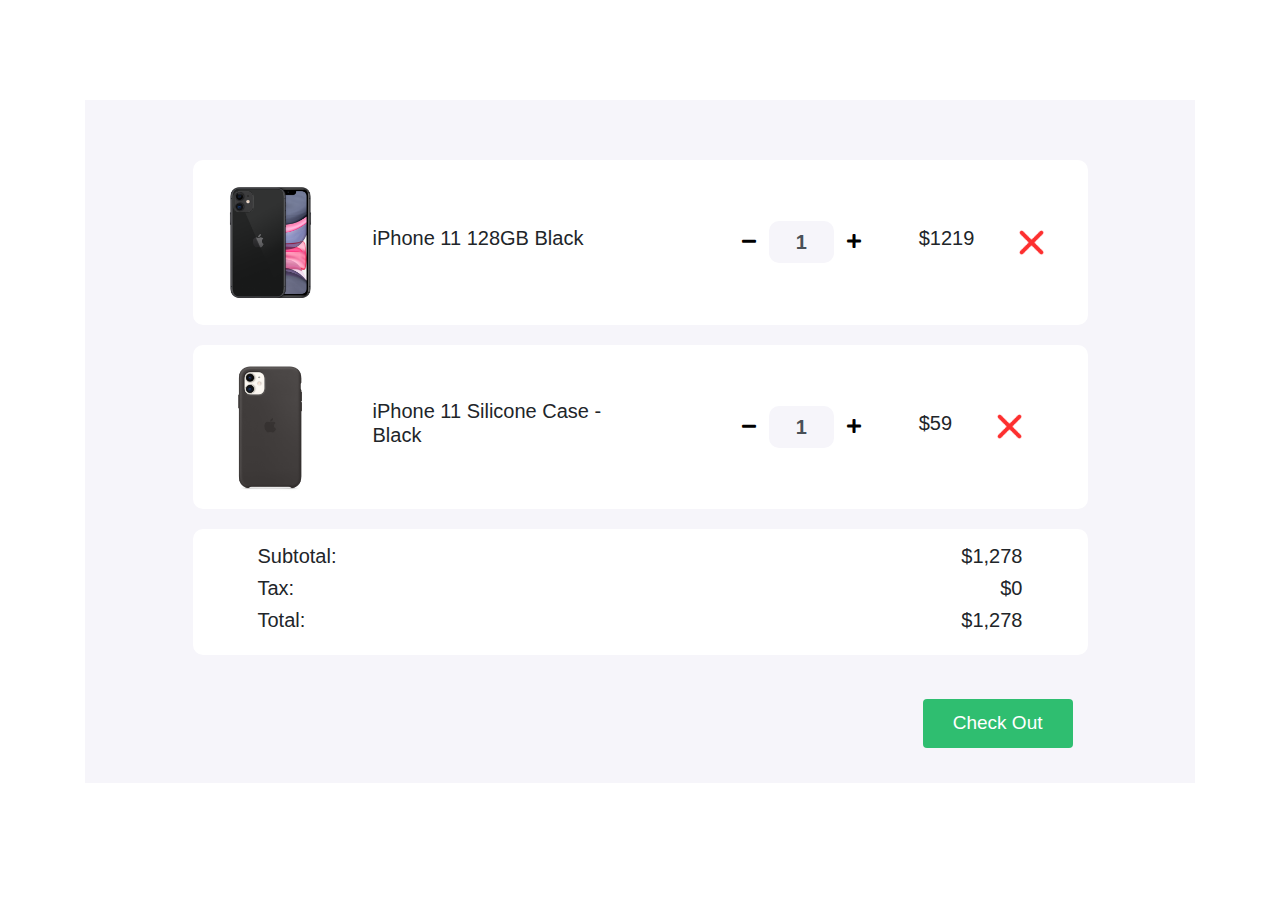
<file: complete-web-development-bangla-resources-master/shopping-cart/index.html>
<!DOCTYPE html>
<html>

<head>
   <title>Shopping Cart</title>
   <meta charset="utf-8">
   <meta name="viewport" content="width=device-width, initial-scale=1">
   <link rel="stylesheet" href="https://maxcdn.bootstrapcdn.com/bootstrap/4.0.0/css/bootstrap.min.css">
   <link href="https://cdnjs.cloudflare.com/ajax/libs/font-awesome/5.11.2/css/all.css" rel="stylesheet" />
   <link href="style.css" rel="stylesheet">
</head>

<body>

   <section>
      <div class="container">
         <div class="cart">
            <div class="col-md-12 col-lg-10 mx-auto">
               <div class="cart-item">
                  <div class="row">
                     <div class="col-md-7 center-item">
                        <img src="images/product-1.png" alt="">
                        <h5>iPhone 11 128GB Black</h5>
                     </div>

                     <div class="col-md-5 center-item">
                        <div class="input-group number-spinner">
                           <button class="btn btn-default"><i class="fas fa-minus"></i></button>
                           <input type="text" class="form-control text-center" value="1">
                           <button class="btn btn-default"><i class="fas fa-plus"></i></button>
                        </div>
                        <h5>$1219</h5>
                        <img src="images/remove.png" alt="" class="remove-item">
                     </div>
                  </div>
               </div>

               <div class="cart-item">
                  <div class="row">
                     <div class="col-md-7 center-item mx-auto">
                        <img src="images/product-2.png" alt="">
                        <h5>iPhone 11 Silicone Case - Black</h5>
                     </div>
                     <div class="col-md-5 center-item">
                        <div class="input-group number-spinner">
                           <button class="btn btn-default"><i class="fas fa-minus"></i></button>
                           <input type="text" class="form-control text-center" value="1">
                           <button class="btn btn-default"><i class="fas fa-plus"></i></button>

                        </div>
                        <h5>$59</h5>
                        <img src="images/remove.png" alt="" class="remove-item">
                     </div>
                  </div>
               </div>

               <div class="cart-item">
                  <div class="row">

                     <div class="col-md-8">
                        <h5>Subtotal: </h5>
                        <h5>Tax:</h5>
                        <h5>Total:</h5>
                     </div>

                     <div class="col-md-4 status">
                        <h5>$1,278</h5>
                        <h5>$0</h5>
                        <h5>$1,278</h5>
                     </div>
                  </div>
               </div>
               <div class="col-md-12 pt-4 pb-4">
                  <button type="button" class="btn btn-success check-out">Check Out</button>
               </div>
            </div>
         </div>
      </div>
   </section>
</body>

</html>
</file>
<file: complete-web-development-bangla-resources-master/shopping-cart/style.css>
body{
	background: #fff;
}
.cart{
	margin: 100px 0;
	background-color: #F6F5FA;;
	padding: 60px 0;
}
.total-price{
	padding-bottom: 15px;
}
.cart-item{
	background-color: #fff;
	border-radius: 10px;
	padding: 15px 20px;
	margin-bottom: 20px;
}
.center-item{
    display: flex;
    align-items: center;
    justify-content: flex-start;
}
.cart-item img{
	width: 115px;
}
.cart-item h5{
    padding: 0 45px;
}
.cart-item .remove-item{
	width: 25px!important;
}
.btn-default{
	background-color: #fff;
}
.cart-item .form-control{
	background-color: #F6F5FA;
	border: none;
    width: 65px;
    border-radius: 10px!important;
    font-weight: 700;
    font-size: 20px;
}
.input-group{
	width: unset;
}
.status{
	text-align: right;
}
.check-out{
    float: right;
    padding: 10px 30px;
	font-size: 19px;
	background-color: #2FBE70;
	border: none;
}
</file>
